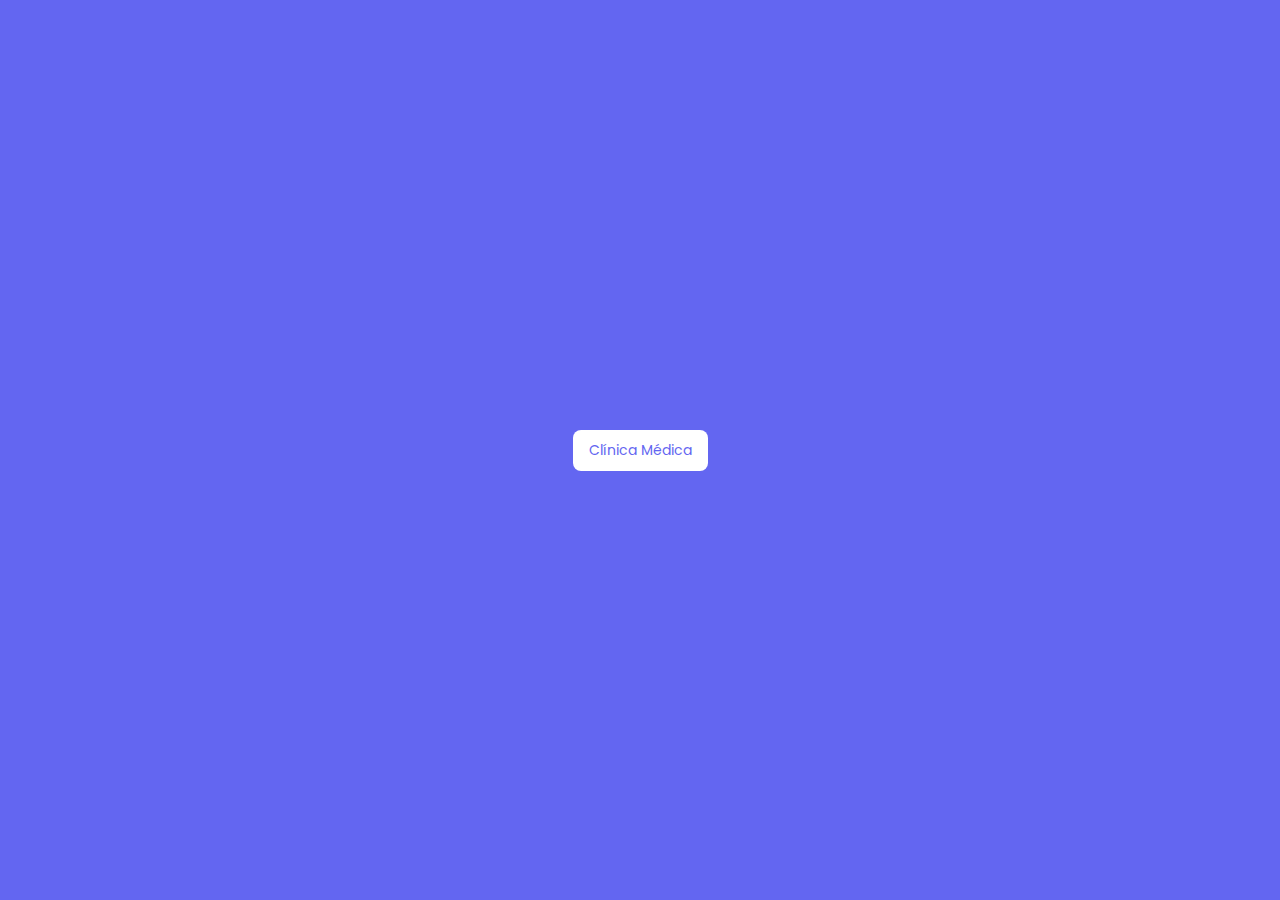
<file: index.html>
<!DOCTYPE html>
<html lang="pt-br">
<head>
    <meta charset="UTF-8">
    <meta name="viewport" content="width=device-width, initial-scale=1.0">
    
    <!-- CDN Font Awesome -->
    <link rel="stylesheet" href="https://cdnjs.cloudflare.com/ajax/libs/font-awesome/6.5.2/css/all.min.css" integrity="sha512-SnH5WK+bZxgPHs44uWIX+LLJAJ9/2PkPKZ5QiAj6Ta86w+fsb2TkcmfRyVX3pBnMFcV7oQPJkl9QevSCWr3W6A==" crossorigin="anonymous" referrerpolicy="no-referrer" />
    
    <!-- CSS -->
    <link rel="stylesheet" href="/css/styles.css">
    <title>Clínica Médica</title>
</head>
<body>
    <!-- Botão parar abrir o modal -->
    <button class="open-modal" data-modal="modal-1">
        Clínica Médica
    </button>

    <!-- Modal -->
    <dialog id="modal-1">
        <form>
            <!-- Cabeçalho do modal -->
            <div class="modal-header">
                <!-- Título do modal -->
                <h1 class="modal-title">
                    Entrar em nossa plataforma
                </h1>

                <!-- Botão para fechar o modal -->
                <button class="close-modal" type="button" data-modal="modal-1">
                    <i class="fa-solid fa-xmark"></i>
                </button>
            </div>
    
            <!-- Corpo do modal -->
            <div class="modal-body">
                <!-- Campo de e-mail -->
                <div class="input-group">
                    <label for="email">Email</label>
                    <input 
                        type="email" 
                        id="email" 
                        name="email" 
                        placeholder="name@example.com"
                    >
                </div>
    
                <!-- Campo de senha -->
                <div class="input-group">
                    <label for="password">Senha</label>
                    <input 
                        type="password" 
                        id="password"
                        name="password"
                        placeholder="•••••••"
                    >
                </div>

                <!-- Opções de senha -->
                <div class="password-options">
                    <div class="remember-password">
                        <input 
                            type="checkbox" 
                            id="remember_password" 
                            name="remember_password"
                        >
                        <label for="remember_password">Lembrar me</label>
                    </div>

                    <a href="#" class="forgot-password">Esqueceu sua senha?</a>
                </div>

                <!-- Botão de login -->
                <button id="login_button" type="button">
                    Acessar sua conta
                </button>

                <!-- Botão de registro -->
                <div class="register">
                    <span>Ainda não tem cadastro?</span>
                    <a href="#">Cadastre-se aqui</a>
                </div>
            </div>
        </form>
    </dialog>

    <!-- JavaScript -->
    <script src="/javascript/script.js"></script>
    <script>
    document.getElementById("login_button").addEventListener("click", function () {
        window.location.href = "paginainicial.html";
    });
    </script>
</body>
</html>
</file>
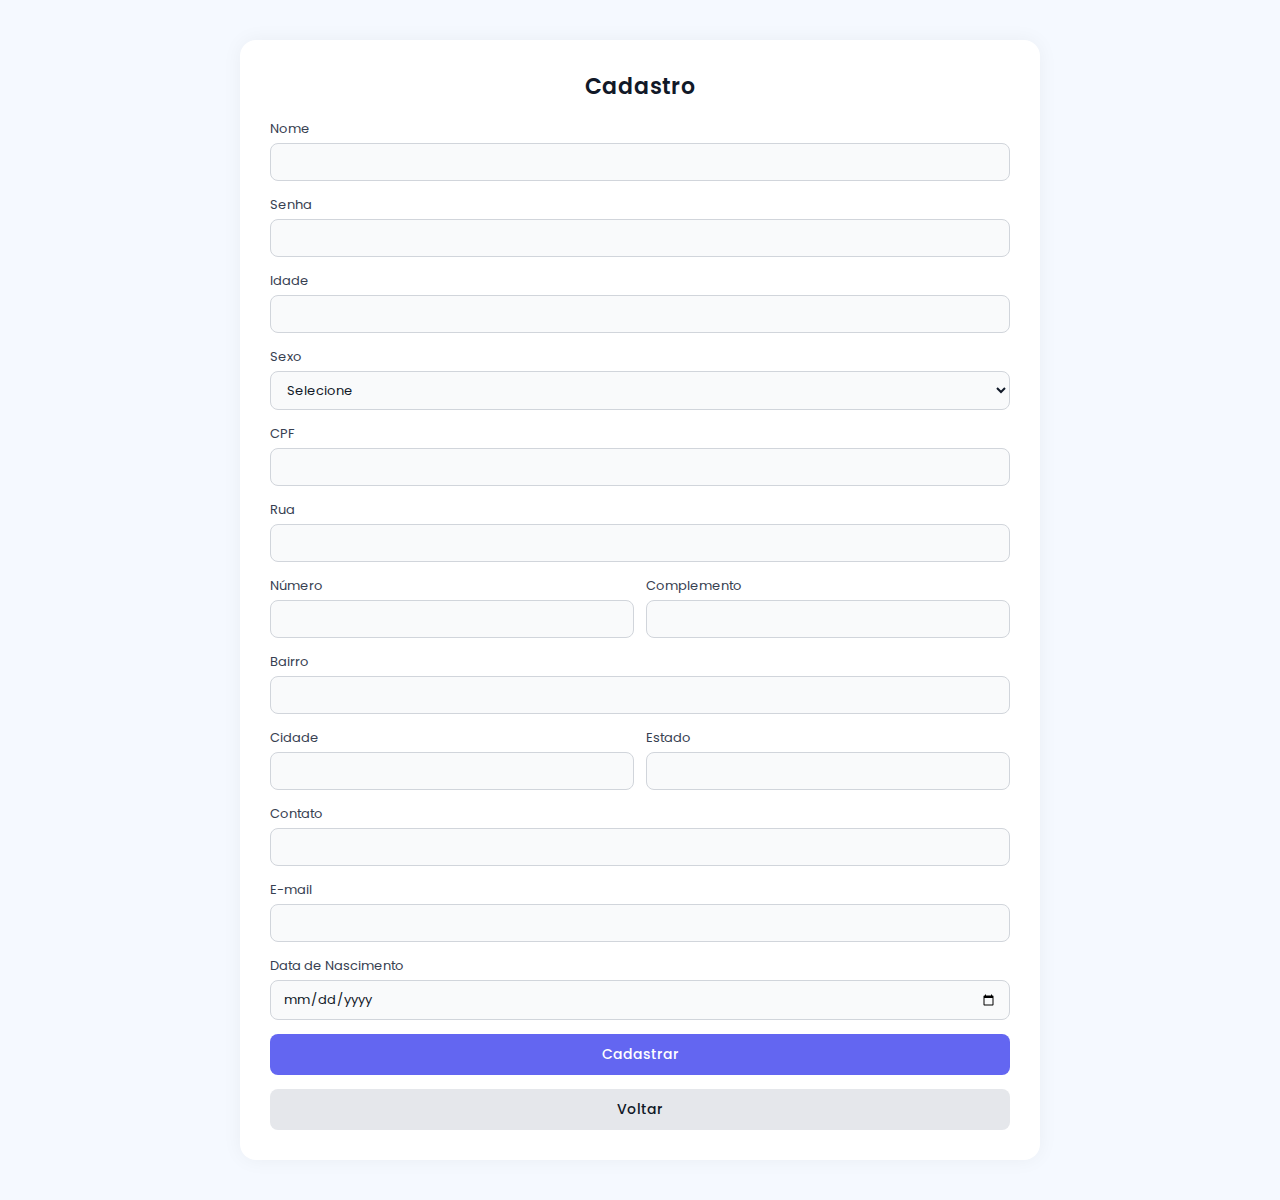
<file: cadastro.html>
<!DOCTYPE html>
<html lang="pt-br">
<head>
    <meta charset="UTF-8">
    <meta name="viewport" content="width=device-width, initial-scale=1.0">
    
    <!-- CDN Font Awesome -->
    <link rel="stylesheet" href="https://cdnjs.cloudflare.com/ajax/libs/font-awesome/6.5.2/css/all.min.css" integrity="sha512-SnH5WK+bZxgPHs44uWIX+LLJAJ9/2PkPKZ5QiAj6Ta86w+fsb2TkcmfRyVX3pBnMFcV7oQPJkl9QevSCWr3W6A==" crossorigin="anonymous" referrerpolicy="no-referrer" />
    
    <!-- CSS -->
    <link rel="stylesheet" href="/css/cadastro.css" />
</head>
    <title>Cadastro</title>
</head>
</head>
<body>
  <main class="container">
    <h1>Cadastro </h1>
    <form class="form">
      <div class="input-group">
        <label for="nome">Nome</label>
        <input type="text" id="nome" name="nome" required />
      </div>

      <div class="input-group">
        <label for="senha">Senha</label>
        <input type="password" id="senha" name="senha" required />
      </div>

      <div class="input-group">
        <label for="idade">Idade</label>
        <input type="number" id="idade" name="idade" required />
      </div>

      <div class="input-group">
        <label for="sexo">Sexo</label>
        <select id="sexo" name="sexo" required>
          <option value="">Selecione</option>
          <option value="M">Masculino</option>
          <option value="F">Feminino</option>
          <option value="O">Outro</option>
        </select>
      </div>

      <div class="input-group">
        <label for="cpf">CPF</label>
        <input type="text" id="cpf" name="cpf" required />
      </div>

      <div class="input-group">
        <label for="rua">Rua</label>
        <input type="text" id="rua" name="rua" />
      </div>

      <div class="input-row">
        <div class="input-group">
          <label for="numero">Número</label>
          <input type="text" id="numero" name="numero" />
        </div>

        <div class="input-group">
          <label for="complemento">Complemento</label>
          <input type="text" id="complemento" name="complemento" />
        </div>
      </div>

      <div class="input-group">
        <label for="bairro">Bairro</label>
        <input type="text" id="bairro" name="bairro" />
      </div>

      <div class="input-row">
        <div class="input-group">
          <label for="cidade">Cidade</label>
          <input type="text" id="cidade" name="cidade" />
        </div>

        <div class="input-group">
          <label for="estado">Estado</label>
          <input type="text" id="estado" name="estado" />
        </div>
      </div>

      <div class="input-group">
        <label for="contato">Contato</label>
        <input type="text" id="contato" name="contato" />
      </div>

      <div class="input-group">
        <label for="email">E-mail</label>
        <input type="email" id="email" name="email" required />
      </div>

      <div class="input-group">
        <label for="dataNascimento">Data de Nascimento</label>
        <input type="date" id="dataNascimento" name="dataNascimento" />
      </div>

       <button type="submit">Cadastrar</button>
  <button type="button" class="voltar-inicio" onclick="location.href='paginainicial.html'">
    Voltar
  </button>
    </form>
  </main>
</body>
</html>
</file>
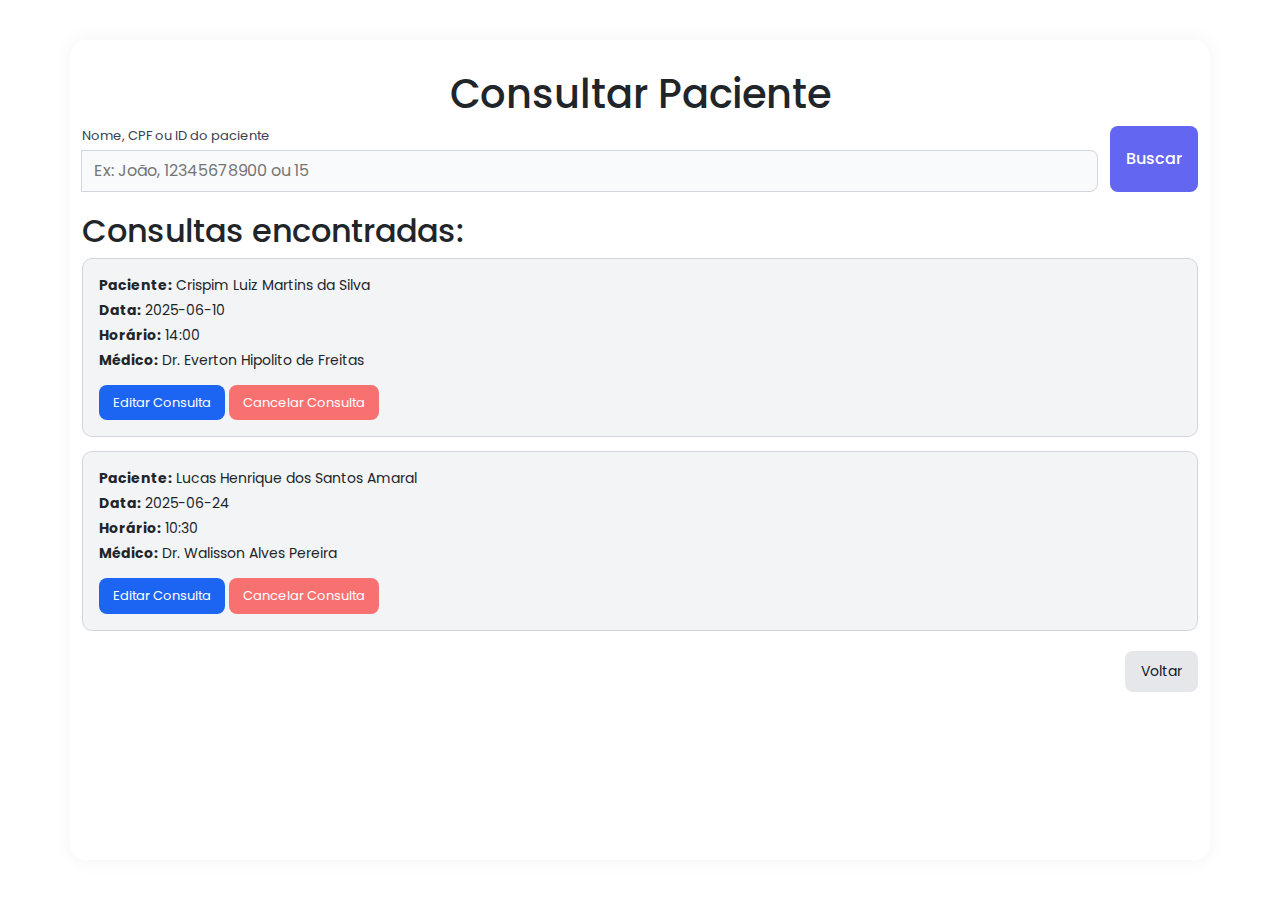
<file: consultas.html>
<!DOCTYPE html>
<html lang="pt-br">
<head>
  <meta charset="UTF-8" />
  <meta name="viewport" content="width=device-width, initial-scale=1.0" />
  <link rel="stylesheet" href="/css/consultas.css" />
  <link href="https://cdn.jsdelivr.net/npm/bootstrap@5.3.0/dist/css/bootstrap.min.css" rel="stylesheet">
  <title>Consultas do Paciente</title>
</head>
<body>
  <div class="container">
    <h1>Consultar Paciente</h1>

    <!-- ALERTA Bootstrap -->
    <div id="alerta" class="alert d-none mt-3" role="alert"></div>

    <!-- Busca do paciente -->
    <form class="search-form">
      <div class="input-row">
        <div class="input-group">
          <label for="busca">Nome, CPF ou ID do paciente</label>
          <input type="text" id="busca" placeholder="Ex: João, 12345678900 ou 15" />
        </div>
        <button type="submit">Buscar</button>
      </div>
    </form>

    <!-- Lista de consultas -->
    <div class="consultas-lista">
      <h2>Consultas encontradas:</h2>

      <div class="consulta-item">
        <p><strong>Paciente:</strong> Crispim Luiz Martins da Silva</p>
        <p><strong>Data:</strong> 2025-06-10</p>
        <p><strong>Horário:</strong> 14:00</p>
        <p><strong>Médico:</strong> Dr. Everton Hipolito de Freitas</p>
        <button class="editar-button">Editar Consulta</button>
        <button class="excluir-button" data-consulta="Crispim Luiz Martins da Silva">Cancelar Consulta</button>
      </div>

      <div class="consulta-item">
        <p><strong>Paciente:</strong> Lucas Henrique dos Santos Amaral</p>
        <p><strong>Data:</strong> 2025-06-24</p>
        <p><strong>Horário:</strong> 10:30</p>
        <p><strong>Médico:</strong> Dr. Walisson Alves Pereira</p>
        <button class="editar-button">Editar Consulta</button>
        <button class="excluir-button" data-consulta="Lucas Henrique dos Santos Amaral">Cancelar Consulta</button>
      </div>
    </div>

    <div class="form-buttons">
      <button class="voltar-inicio" onclick="location.href='paginainicial.html'">Voltar</button>
    </div>
  </div>

  <!-- Modal de Confirmação -->
  <div class="modal fade" id="modalConfirmacao" tabindex="-1" aria-labelledby="modalLabel" aria-hidden="true">
    <div class="modal-dialog">
      <div class="modal-content">
        <div class="modal-header">
          <h5 class="modal-title" id="modalLabel">Confirmação</h5>
          <button type="button" class="btn-close" data-bs-dismiss="modal" aria-label="Fechar"></button>
        </div>
        <div class="modal-body">
          Tem certeza que deseja cancelar esta consulta?
        </div>
        <div class="modal-footer">
          <button type="button" class="btn btn-secondary" data-bs-dismiss="modal">Não</button>
          <button type="button" class="btn btn-danger" id="confirmarCancelamento">Sim, cancelar</button>
        </div>
      </div>
    </div>
  </div>

  <!-- Bootstrap + Script -->
  <script src="https://cdn.jsdelivr.net/npm/bootstrap@5.3.0/dist/js/bootstrap.bundle.min.js"></script>
  <script>
    function mostrarAlerta(mensagem, tipo) {
      const alerta = document.getElementById("alerta");
      alerta.textContent = mensagem;
      alerta.className = "alert alert-" + (tipo === "sucesso" ? "success" : "danger") + " mt-3";
      alerta.classList.remove("d-none");

      setTimeout(() => {
        alerta.classList.add("d-none");
      }, 3000);
    }

    // Editar Consulta (simulado)
    document.querySelectorAll(".editar-button").forEach(button => {
      button.addEventListener("click", () => {
        // Simula se a edição deu certo ou não
        const sucesso = Math.random() > 0.3; // 70% chance de sucesso
        if (sucesso) {
          mostrarAlerta("Consulta editada com sucesso!", "sucesso");
        } else {
          mostrarAlerta("Erro ao editar a consulta!", "erro");
        }
      });
    });

    // Cancelar Consulta
    let consultaSelecionada = null;

    document.querySelectorAll(".excluir-button").forEach(button => {
      button.addEventListener("click", () => {
        consultaSelecionada = button;
        const modal = new bootstrap.Modal(document.getElementById('modalConfirmacao'));
        modal.show();
      });
    });

    document.getElementById("confirmarCancelamento").addEventListener("click", () => {
      if (consultaSelecionada) {
        mostrarAlerta("Consulta cancelada com sucesso!", "sucesso");
        const modal = bootstrap.Modal.getInstance(document.getElementById("modalConfirmacao"));
        modal.hide();
        consultaSelecionada = null;
      }
    });
  </script>
</body>
</html>
</file>
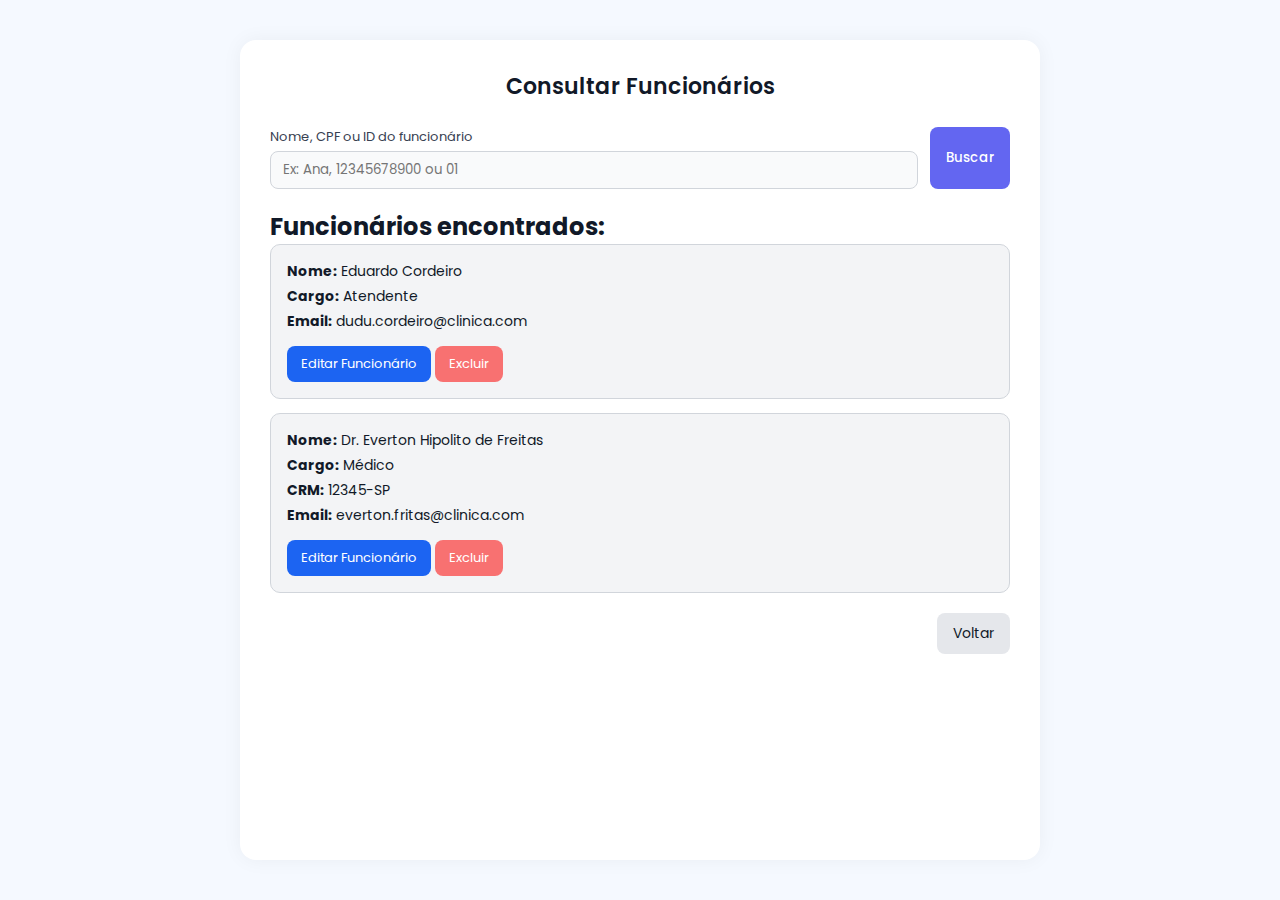
<file: funcionarios.html>
<!DOCTYPE html>
<html lang="pt-br">
<head>
  <meta charset="UTF-8" />
  <meta name="viewport" content="width=device-width, initial-scale=1.0" />
  <link rel="stylesheet" href="/css/funcionarios.css" />
  <title>Funcionários Cadastrados</title>
</head>
<body>
  <div class="container">
    <h1>Consultar Funcionários</h1>

    <!-- Formulário de busca -->
    <form class="search-form">
      <div class="input-row">
        <div class="input-group">
          <label for="busca">Nome, CPF ou ID do funcionário</label>
          <input type="text" id="busca" placeholder="Ex: Ana, 12345678900 ou 01" />
        </div>
        <button type="submit">Buscar</button>
      </div>
    </form>

    <!-- Lista de funcionários -->
    <div class="funcionarios-lista">
      <h2>Funcionários encontrados:</h2>

      <div class="funcionario-item">
        <p><strong>Nome:</strong> Eduardo Cordeiro</p>
        <p><strong>Cargo:</strong> Atendente</p>
        <p><strong>Email:</strong> dudu.cordeiro@clinica.com</p>
        <button class="editar-button">Editar Funcionário</button>
        <button class="excluir-button">Excluir</button>
      </div>

      <div class="funcionario-item">
        <p><strong>Nome:</strong> Dr. Everton Hipolito de Freitas</p>
        <p><strong>Cargo:</strong> Médico</p>
        <p><strong>CRM:</strong> 12345-SP</p>
        <p><strong>Email:</strong> everton.fritas@clinica.com</p>
        <button class="editar-button">Editar Funcionário</button>
        <button class="excluir-button">Excluir</button>
      </div>
    </div>

    <div class="form-buttons">
      <button class="voltar-inicio" onclick="location.href='paginainicial.html'">Voltar</button>
    </div>
  </div>
</body>
</html>
</file>
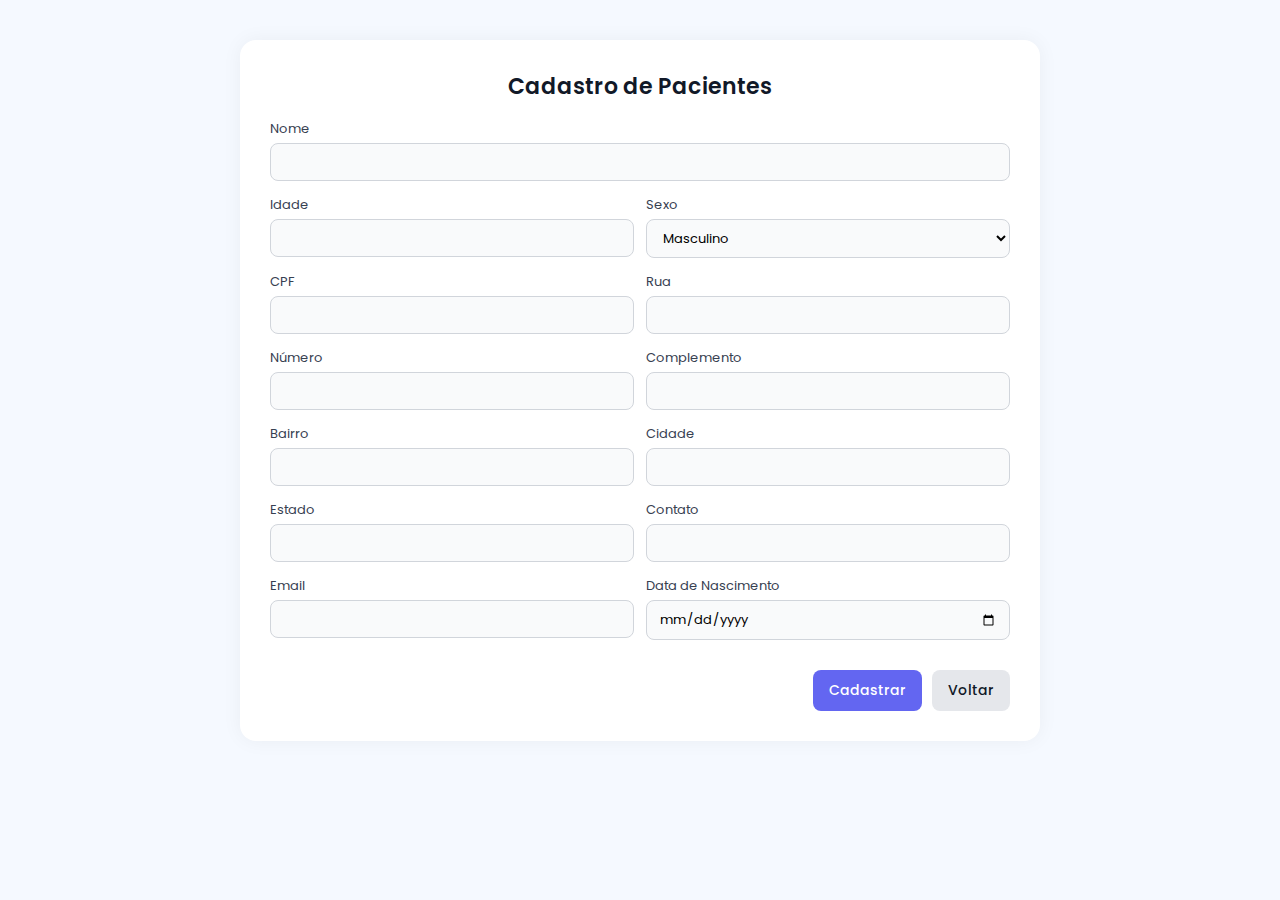
<file: pacientes.html>
<!DOCTYPE html>
<html lang="pt-br">
<head>
  <meta charset="UTF-8" />
  <meta name="viewport" content="width=device-width, initial-scale=1.0" />

  <link rel="stylesheet" href="/css/pacientes.css" />
  <title>Pacientes</title>
</head>
<body>
  <div class="container">
    <h1>Cadastro de Pacientes</h1>
    <form>
      <div class="input-row">
        <div class="input-group">
          <label for="nome">Nome</label>
          <input type="text" id="nome" name="nome" />
        </div>
      </div>

      <div class="input-row">
        <div class="input-group">
          <label for="idade">Idade</label>
          <input type="number" id="idade" name="idade" />
        </div>
        <div class="input-group">
          <label for="sexo">Sexo</label>
          <select id="sexo" name="sexo">
            <option value="M">Masculino</option>
            <option value="F">Feminino</option>
            <option value="O">Outro</option>
          </select>
        </div>
      </div>

      <div class="input-row">
        <div class="input-group">
          <label for="cpf">CPF</label>
          <input type="text" id="cpf" name="cpf" />
        </div>
        <div class="input-group">
          <label for="rua">Rua</label>
          <input type="text" id="rua" name="rua" />
        </div>
      </div>

      <div class="input-row">
        <div class="input-group">
          <label for="numero">Número</label>
          <input type="text" id="numero" name="numero" />
        </div>
        <div class="input-group">
          <label for="complemento">Complemento</label>
          <input type="text" id="complemento" name="complemento" />
        </div>
      </div>

      <div class="input-row">
        <div class="input-group">
          <label for="bairro">Bairro</label>
          <input type="text" id="bairro" name="bairro" />
        </div>
        <div class="input-group">
          <label for="cidade">Cidade</label>
          <input type="text" id="cidade" name="cidade" />
        </div>
      </div>

      <div class="input-row">
        <div class="input-group">
          <label for="estado">Estado</label>
          <input type="text" id="estado" name="estado" />
        </div>
        <div class="input-group">
          <label for="contato">Contato</label>
          <input type="text" id="contato" name="contato" />
        </div>
      </div>

      <div class="input-row">
        <div class="input-group">
          <label for="email">Email</label>
          <input type="email" id="email" name="email" />
        </div>
        <div class="input-group">
          <label for="dataNascimento">Data de Nascimento</label>
          <input type="date" id="dataNascimento" name="dataNascimento" />
        </div>
      </div>

      <div class="form-buttons">
        <button type="submit">Cadastrar</button>
        <button type="button" class="voltar-inicio" onclick="location.href='paginainicial.html'">
          Voltar
        </button>
      </div>
    </form>
  </div>
</body>
</html>
</file>
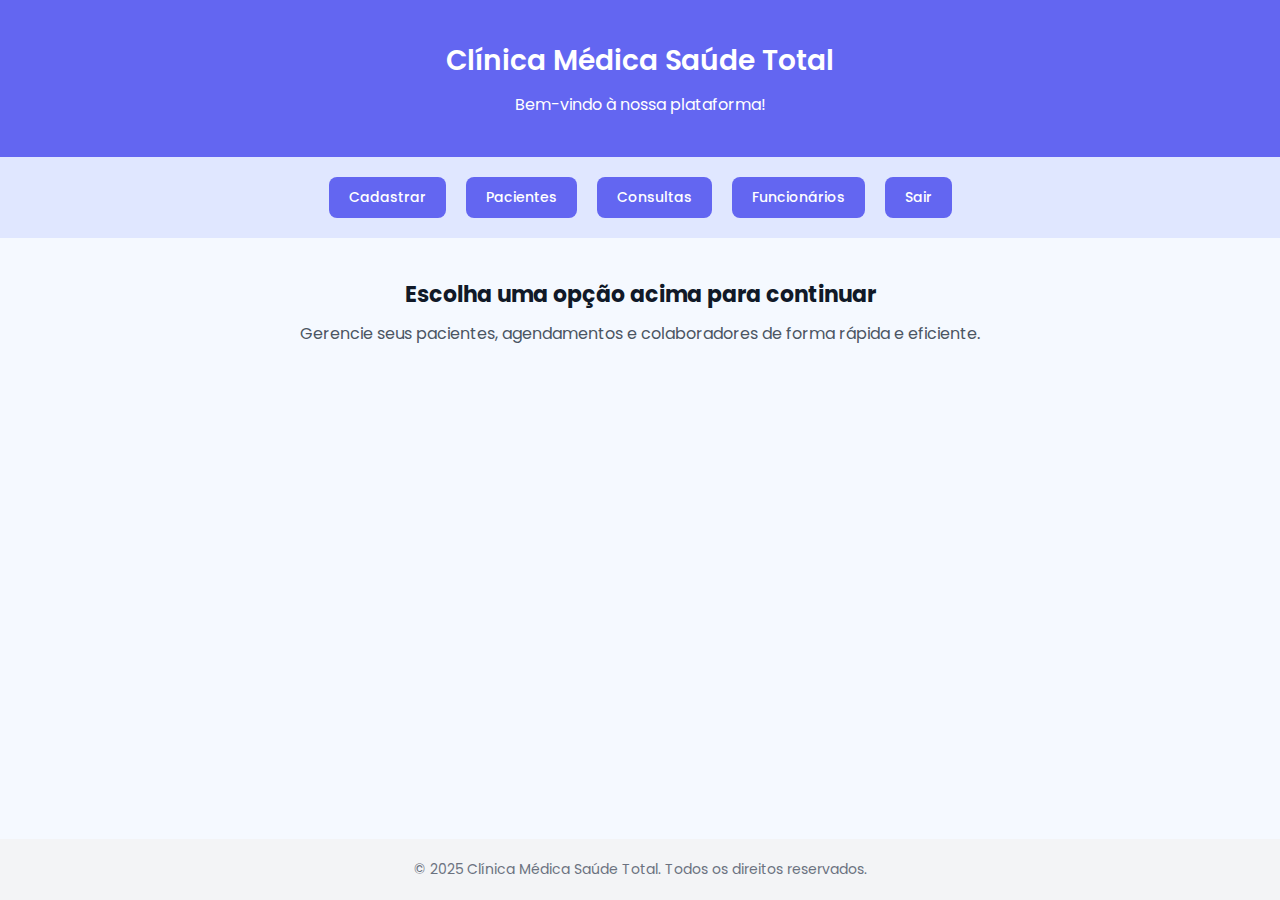
<file: paginainicial.html>
<!DOCTYPE html>
<html lang="pt-br">
<head>
    <meta charset="UTF-8">
    <meta name="viewport" content="width=device-width, initial-scale=1.0">
    
    <!-- CDN Font Awesome -->
    <link rel="stylesheet" href="https://cdnjs.cloudflare.com/ajax/libs/font-awesome/6.5.2/css/all.min.css" integrity="sha512-SnH5WK+bZxgPHs44uWIX+LLJAJ9/2PkPKZ5QiAj6Ta86w+fsb2TkcmfRyVX3pBnMFcV7oQPJkl9QevSCWr3W6A==" crossorigin="anonymous" referrerpolicy="no-referrer" />
    
    <!-- CSS -->
    <link rel="stylesheet" href="/css/inicial.css">
    <title>Página Inicial</title>
</head>
<body>

    <header>
        <h1>Clínica Médica Saúde Total</h1>
        <p>Bem-vindo à nossa plataforma!</p>
    </header>

    <nav>
        <button onclick="location.href='cadastro.html'">Cadastrar</button>
        <button onclick="location.href='pacientes.html'">Pacientes</button>
        <button onclick="location.href='consultas.html'">Consultas</button>
        <button onclick="location.href='funcionarios.html'">Funcionários</button>
        <button class="sair-button" onclick="location.href='index.html'">Sair</button>
    </nav>

    <main>
        <h2>Escolha uma opção acima para continuar</h2>
        <p>Gerencie seus pacientes, agendamentos e colaboradores de forma rápida e eficiente.</p>
    </main>

    <footer>
        &copy; 2025 Clínica Médica Saúde Total. Todos os direitos reservados.
    </footer>

</body>
</html>
</file>
<file: css/styles.css>
/* Link do Google Fonts */
@import url('https://fonts.googleapis.com/css2?family=Poppins:ital,wght@0,100;0,200;0,300;0,400;0,500;0,600;0,700;0,800;0,900;1,100;1,200;1,300;1,400;1,500;1,600;1,700;1,800;1,900&display=swap');

/* Reset CSS */
*:not(dialog) {
    margin: 0;
    padding: 0;
    box-sizing: border-box;
    font-family: 'Poppins', sans-serif;
}

/* Corpo da página */
body {
    background-color: #6366F1;
    display: flex;
    justify-content: center;
    align-items: center;
    min-height: 100vh;
}

/* Botão de abrir modal */
.open-modal {
    background-color: #FFFFFF;
    color: #6366F1;
    border: none;
    border-radius: 8px;
    padding: 10px 16px;
    font-size: 14px;
    cursor: pointer;
}

/* Fundo do modal */
dialog::backdrop {
    background-color: rgb(0, 0, 0, 0.5);
}

/* Modal */
dialog {
    border: none;
    width: 350px;
    border-radius: 24px;
    padding: 18px;
}

/* Cabeçalho do modal */
.modal-header {
    display: flex;
    justify-content: space-between;
    align-items: center;
    margin-bottom: 16px;
}

/* Título do modal */
.modal-title {
    font-size: 20px;
    font-weight: 500;
    color: #111928;
}

/* Botão de fechar modal */
.close-modal {
    cursor: pointer;
    border: none;
    background-color: transparent;
    color: #9CA3AF;
    font-size: 18px;
}

/* Corpo do modal */
.modal-body {
    display: flex;
    flex-direction: column;
    gap: 16px;
}

/* Input do formulário */
.input-group {
    display: flex;
    flex-direction: column;
    gap: 2px;
}

/* Label do input */
.input-group label {
    font-size: 14px;
    font-weight: 500;
    color: #111928;
}

/* Input */
.input-group input {
    border: 1px solid #D1D5DB;
    background-color: #F9FAFB;
    border-radius: 8px;
    padding: 10px 16px;
}

/* Input com foco */
.input-group input:focus {
    outline: 1px solid #6366f1;
}

/* Opções de senha */
.password-options {
    display: flex;
    justify-content: space-between;
    align-items: center;
}

/* Checkbox de lembrar senha */
.remember-password {
    display: flex;
    align-items: center;
    gap: 4px;
    font-size: 14px;
    color: #111928;
}

/* Link de esqueci a senha */
.forgot-password {
    font-size: 12px;
    color: #1C64F2;
    text-decoration: none;
}

/* Botão de login */
#login_button {
    background-color: #6366F1;
    color: #FFFFFF;
    border: none;
    border-radius: 8px;
    padding: 10px 16px;
    font-size: 14px;
    cursor: pointer;
}

/* Rodapé do modal */
.register span {
    font-size: 14px;
    color: #6B7280;
}

/* Link de registrar */
.register a {
    font-size: 14px;
    color: #1C64F2;
    text-decoration: none;
}
</file>
<file: css/cadastro.css>
@import url('https://fonts.googleapis.com/css2?family=Poppins:wght@300;400;500;600&display=swap');

* {
    margin: 0;
    padding: 0;
    box-sizing: border-box;
    font-family: 'Poppins', sans-serif;
}

body {
    background-color: #f5f9ff;
    color: #111928;
    min-height: 100vh;
    display: flex;
    justify-content: center;
    align-items: flex-start;
    padding: 40px 20px;
}

.container {
    width: 100%;
    max-width: 800px;
    background-color: #ffffff;
    padding: 30px;
    border-radius: 16px;
    box-shadow: 0 0 20px rgba(0, 0, 0, 0.05);
}

h1 {
    color: #111928;
    font-size: 22px;
    font-weight: 600;
    margin-bottom: 16px;
    text-align: center;
}

form {
    display: flex;
    flex-direction: column;
    gap: 14px; /* espaçamento reduzido */
}

/* Grupos de entrada */
.input-group {
    display: flex;
    flex-direction: column;
}

.input-group label {
    font-size: 13px;
    margin-bottom: 4px;
    color: #374151;
}

.input-group input,
.input-group select {
    padding: 8px 12px;
    border: 1px solid #d1d5db;
    border-radius: 8px;
    background-color: #f9fafb;
    font-size: 13px;
    color: #111928;
}

.input-group input:focus,
.input-group select:focus {
    outline: 2px solid #6366f1;
}

/* Linhas com dois campos lado a lado */
.input-row {
    display: flex;
    gap: 12px;
}

.input-row .input-group {
    flex: 1;
}

/* Botões alinhados */
.form-buttons {
    display: flex;
    justify-content: flex-end;
    gap: 10px;
    margin-top: 16px;
}

.form-buttons button {
    padding: 10px 16px;
    font-size: 14px;
    font-weight: 500;
    border-radius: 8px;
    border: none;
    cursor: pointer;
    transition: background-color 0.3s ease;
}

/* Botão Cadastrar */
button[type="submit"] {
    background-color: #6366F1;
    color: white;
    border: none;
    border-radius: 8px;
    padding: 10px 20px;
    font-size: 14px;
    font-weight: 500;
    cursor: pointer;
    transition: background-color 0.3s ease;
}

button[type="submit"]:hover {
    background-color: #4F46E5;
}

/* Botão Voltar */
.voltar-inicio {
    background-color: #E5E7EB;
    color: #111928;
    border: none;
    border-radius: 8px;
    padding: 10px 20px;
    font-size: 14px;
    font-weight: 500;
    cursor: pointer;
    transition: background-color 0.3s ease;
}

.voltar-inicio:hover {
    background-color: #D1D5DB;
}

/* Responsivo em telas pequenas */
@media (max-width: 600px) {
    .input-row {
        flex-direction: column;
    }

    .form-buttons {
        flex-direction: column;
        align-items: stretch;
    }
}
</file>
<file: css/consultas.css>
@import url('https://fonts.googleapis.com/css2?family=Poppins:wght@300;400;500;600&display=swap');

* {
  margin: 0;
  padding: 0;
  box-sizing: border-box;
  font-family: 'Poppins', sans-serif;
}

body {
  background-color: #f5f9ff;
  color: #111928;
  min-height: 100vh;
  display: flex;
  justify-content: center;
  padding: 40px 20px;
}

.container {
  max-width: 800px;
  width: 100%;
  background-color: white;
  border-radius: 16px;
  padding: 30px;
  box-shadow: 0 0 20px rgba(0, 0, 0, 0.05);
}

h1 {
  text-align: center;
  font-size: 22px;
  font-weight: 600;
  margin-bottom: 24px;
}

.input-row {
  display: flex;
  gap: 12px;
  margin-bottom: 20px;
}

.input-group {
  flex: 1;
  display: flex;
  flex-direction: column;
}

.input-group label {
  font-size: 13px;
  margin-bottom: 4px;
  color: #374151;
}

.input-group input {
  padding: 8px 12px;
  border: 1px solid #d1d5db;
  border-radius: 8px;
  background-color: #f9fafb;
}

button[type="submit"] {
  padding: 10px 16px;
  background-color: #6366F1;
  color: white;
  border: none;
  border-radius: 8px;
  cursor: pointer;
  transition: background-color 0.3s;
  font-weight: 500;
}

button[type="submit"]:hover {
  background-color: #4F46E5;
}

.consultas-lista {
  margin-top: 20px;
}

.consulta-item {
  background-color: #f3f4f6;
  border: 1px solid #d1d5db;
  border-radius: 10px;
  padding: 16px;
  margin-bottom: 14px;
}

.consulta-item p {
  font-size: 14px;
  margin-bottom: 4px;
}

.editar-button {
  margin-top: 10px;
  padding: 8px 14px;
  font-size: 13px;
  background-color: #1C64F2;
  color: white;
  border: none;
  border-radius: 8px;
  cursor: pointer;
  transition: background-color 0.3s;
}

.editar-button:hover {
  background-color: #1A56DB;
}

.form-buttons {
  display: flex;
  justify-content: flex-end;
  margin-top: 20px;
}

.voltar-inicio {
  background-color: #E5E7EB;
  color: #111928;
  padding: 10px 16px;
  font-size: 14px;
  border: none;
  border-radius: 8px;
  cursor: pointer;
}

.voltar-inicio:hover {
  background-color: #D1D5DB;
}

/* Responsivo */
@media (max-width: 600px) {
  .input-row {
    flex-direction: column;
  }
}

.botoes-funcionario,
.botoes-consulta {
  display: flex;
  gap: 10px;
  margin-top: 10px;
}

.editar-button {
  padding: 8px 14px;
  font-size: 13px;
  background-color: #1C64F2;
  color: white;
  border: none;
  border-radius: 8px;
  cursor: pointer;
  transition: background-color 0.3s;
}

.editar-button:hover {
  background-color: #1A56DB;
}

.excluir-button {
  padding: 8px 14px;
  font-size: 13px;
  background-color: #F87171; /* vermelho suave */
  color: white;
  border: none;
  border-radius: 8px;
  cursor: pointer;
  transition: background-color 0.3s;
}

.excluir-button:hover {
  background-color: #EF4444;
}
</file>
<file: css/funcionarios.css>
@import url('https://fonts.googleapis.com/css2?family=Poppins:wght@300;400;500;600&display=swap');

* {
  margin: 0;
  padding: 0;
  box-sizing: border-box;
  font-family: 'Poppins', sans-serif;
}

body {
  background-color: #f5f9ff;
  color: #111928;
  min-height: 100vh;
  display: flex;
  justify-content: center;
  padding: 40px 20px;
}

.container {
  max-width: 800px;
  width: 100%;
  background-color: white;
  border-radius: 16px;
  padding: 30px;
  box-shadow: 0 0 20px rgba(0, 0, 0, 0.05);
}

h1 {
  text-align: center;
  font-size: 22px;
  font-weight: 600;
  margin-bottom: 24px;
}

.input-row {
  display: flex;
  gap: 12px;
  margin-bottom: 20px;
}

.input-group {
  flex: 1;
  display: flex;
  flex-direction: column;
}

.input-group label {
  font-size: 13px;
  margin-bottom: 4px;
  color: #374151;
}

.input-group input {
  padding: 8px 12px;
  border: 1px solid #d1d5db;
  border-radius: 8px;
  background-color: #f9fafb;
}

button[type="submit"] {
  padding: 10px 16px;
  background-color: #6366F1;
  color: white;
  border: none;
  border-radius: 8px;
  cursor: pointer;
  transition: background-color 0.3s;
  font-weight: 500;
}

button[type="submit"]:hover {
  background-color: #4F46E5;
}

.funcionarios-lista {
  margin-top: 20px;
}

.funcionario-item {
  background-color: #f3f4f6;
  border: 1px solid #d1d5db;
  border-radius: 10px;
  padding: 16px;
  margin-bottom: 14px;
}

.funcionario-item p {
  font-size: 14px;
  margin-bottom: 4px;
}

.editar-button {
  margin-top: 10px;
  padding: 8px 14px;
  font-size: 13px;
  background-color: #1C64F2;
  color: white;
  border: none;
  border-radius: 8px;
  cursor: pointer;
  transition: background-color 0.3s;
}

.editar-button:hover {
  background-color: #1A56DB;
}

.form-buttons {
  display: flex;
  justify-content: flex-end;
  margin-top: 20px;
}

.voltar-inicio {
  background-color: #E5E7EB;
  color: #111928;
  padding: 10px 16px;
  font-size: 14px;
  border: none;
  border-radius: 8px;
  cursor: pointer;
}

.voltar-inicio:hover {
  background-color: #D1D5DB;
}

/* Responsivo */
@media (max-width: 600px) {
  .input-row {
    flex-direction: column;
  }
}

.botoes-funcionario,
.botoes-consulta {
  display: flex;
  gap: 10px;
  margin-top: 10px;
}

.editar-button {
  padding: 8px 14px;
  font-size: 13px;
  background-color: #1C64F2;
  color: white;
  border: none;
  border-radius: 8px;
  cursor: pointer;
  transition: background-color 0.3s;
}

.editar-button:hover {
  background-color: #1A56DB;
}

.excluir-button {
  padding: 8px 14px;
  font-size: 13px;
  background-color: #F87171; /* vermelho suave */
  color: white;
  border: none;
  border-radius: 8px;
  cursor: pointer;
  transition: background-color 0.3s;
}

.excluir-button:hover {
  background-color: #EF4444;
}
</file>
<file: css/pacientes.css>
@import url('https://fonts.googleapis.com/css2?family=Poppins:wght@300;400;500;600&display=swap');

* {
  margin: 0;
  padding: 0;
  box-sizing: border-box;
  font-family: 'Poppins', sans-serif;
}

body {
  background-color: #f5f9ff;
  color: #111928;
  min-height: 100vh;
  display: flex;
  justify-content: center;
  align-items: flex-start;
  padding: 40px 20px;
}

.container {
  width: 100%;
  max-width: 800px;
  background-color: #ffffff;
  padding: 30px;
  border-radius: 16px;
  box-shadow: 0 0 20px rgba(0, 0, 0, 0.05);
}

h1 {
  text-align: center;
  font-size: 22px;
  font-weight: 600;
  margin-bottom: 16px;
}

form {
  display: flex;
  flex-direction: column;
  gap: 14px;
}

/* Grupos de entrada */
.input-group {
  display: flex;
  flex-direction: column;
}

.input-group label {
  font-size: 13px;
  margin-bottom: 4px;
  color: #374151;
}

.input-group input,
.input-group select {
  padding: 8px 12px;
  border: 1px solid #d1d5db;
  border-radius: 8px;
  background-color: #f9fafb;
  font-size: 13px;
}

.input-group input:focus,
.input-group select:focus {
  outline: 2px solid #6366f1;
}

/* Linhas com dois campos lado a lado */
.input-row {
  display: flex;
  gap: 12px;
}

.input-row .input-group {
  flex: 1;
}

/* Botões */
.form-buttons {
  display: flex;
  justify-content: flex-end;
  gap: 10px;
  margin-top: 16px;
}

.form-buttons button {
  padding: 10px 16px;
  font-size: 14px;
  font-weight: 500;
  border-radius: 8px;
  border: none;
  cursor: pointer;
  transition: background-color 0.3s ease;
}

button[type="submit"] {
  background-color: #6366F1;
  color: white;
}

button[type="submit"]:hover {
  background-color: #4F46E5;
}

.voltar-inicio {
  background-color: #E5E7EB;
  color: #111928;
}

.voltar-inicio:hover {
  background-color: #D1D5DB;
}

/* Responsivo */
@media (max-width: 600px) {
  .input-row {
    flex-direction: column;
  }

  .form-buttons {
    flex-direction: column;
    align-items: stretch;
  }
}
</file>
<file: css/inicial.css>
/* Link do Google Fonts */
@import url('https://fonts.googleapis.com/css2?family=Poppins:wght@300;400;500;600&display=swap');

/* Reset básico */
* {
    margin: 0;
    padding: 0;
    box-sizing: border-box;
    font-family: 'Poppins', sans-serif;
}

/* Corpo */
body {
    background-color: #f5f9ff;
    color: #111928;
    min-height: 100vh;
    display: flex;
    flex-direction: column;
}

/* Cabeçalho */
header {
    background-color: #6366F1;
    color: white;
    text-align: center;
    padding: 40px 20px;
}

header h1 {
    font-size: 28px;
    font-weight: 600;
}

header p {
    font-size: 16px;
    margin-top: 10px;
}

/* Navegação */
nav {
    display: flex;
    justify-content: center;
    gap: 20px;
    background-color: #E0E7FF;
    padding: 20px;
}

nav button {
    background-color: #6366F1;
    color: white;
    border: none;
    border-radius: 8px;
    padding: 10px 20px;
    font-size: 14px;
    font-weight: 500;
    cursor: pointer;
    transition: background-color 0.3s ease;
}

nav button:hover {
    background-color: #4F46E5;
}

/* Conteúdo principal */
main {
    flex: 1;
    padding: 40px 20px;
    text-align: center;
}

main h2 {
    font-size: 22px;
    margin-bottom: 10px;
    color: #111928;
}

main p {
    font-size: 16px;
    color: #4B5563;
}

/* Rodapé */
footer {
    background-color: #F3F4F6;
    color: #6B7280;
    text-align: center;
    padding: 20px;
    font-size: 14px;
}
</file>
